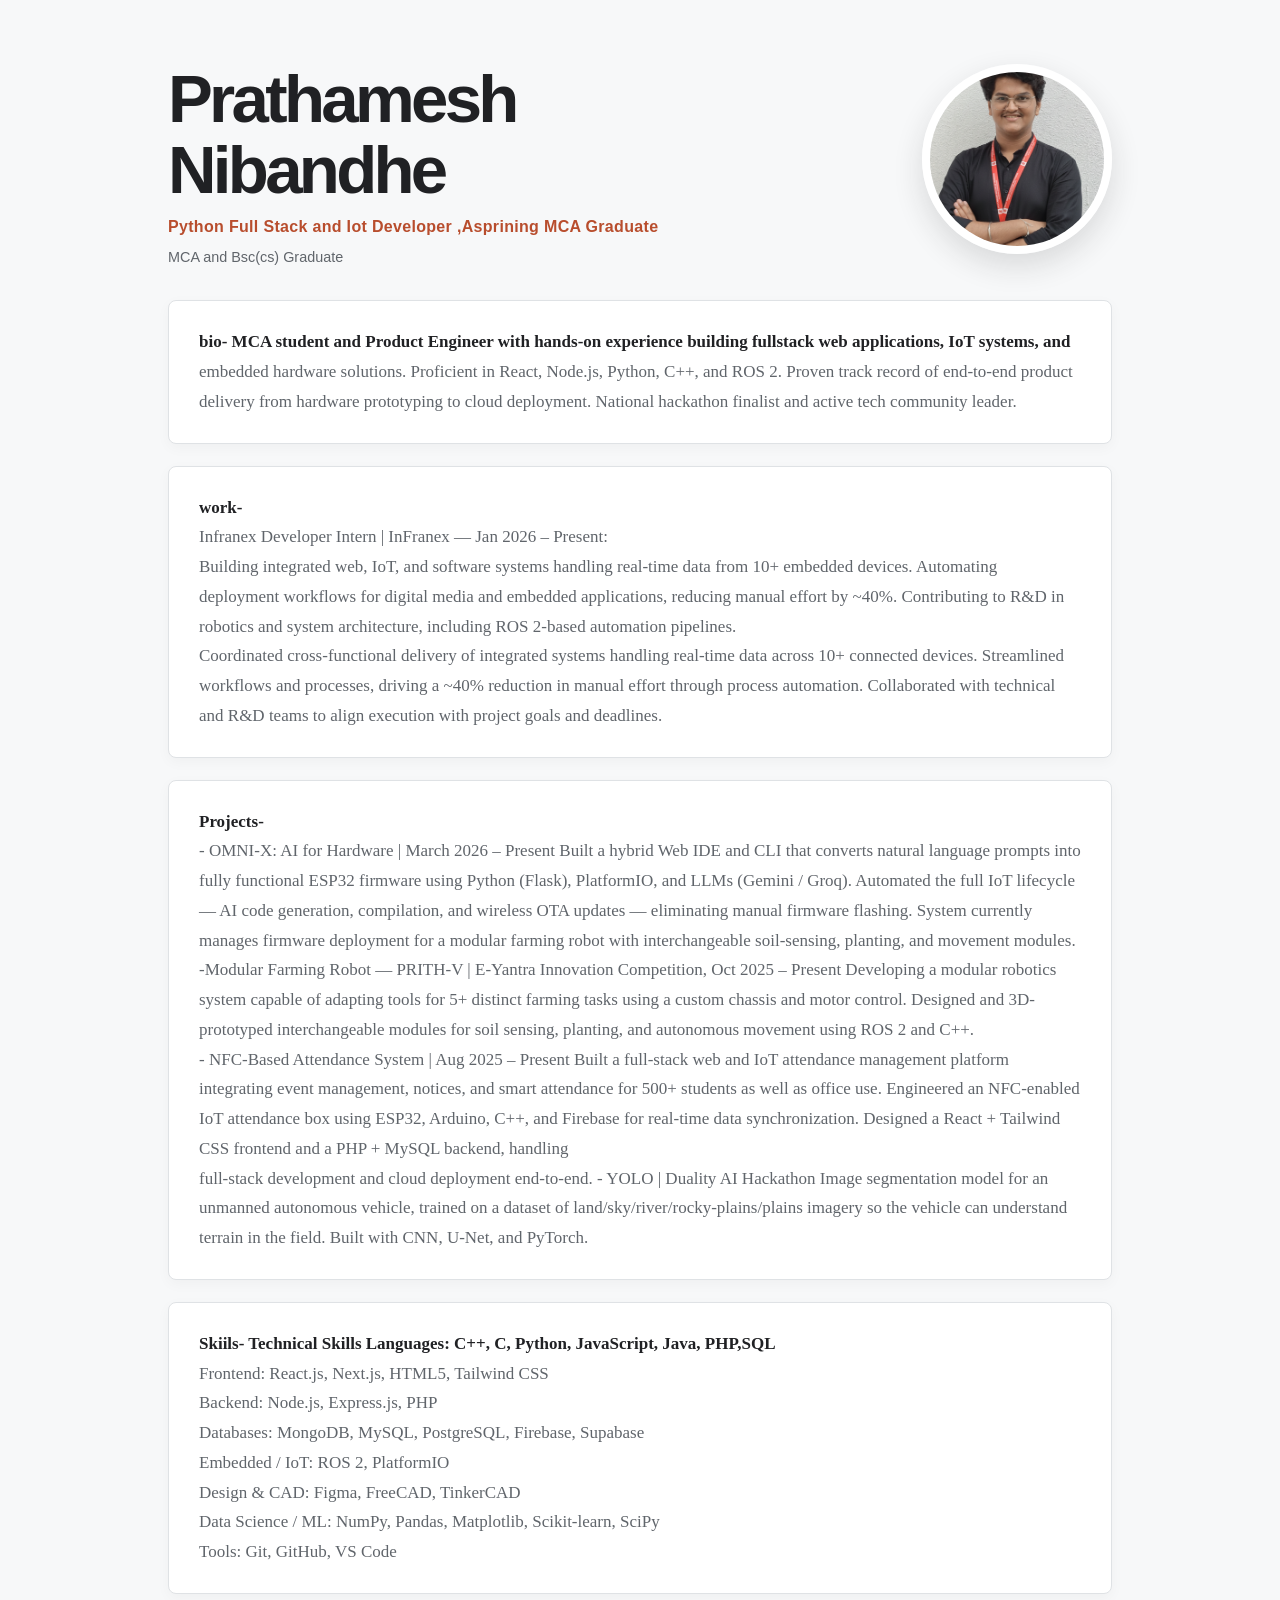
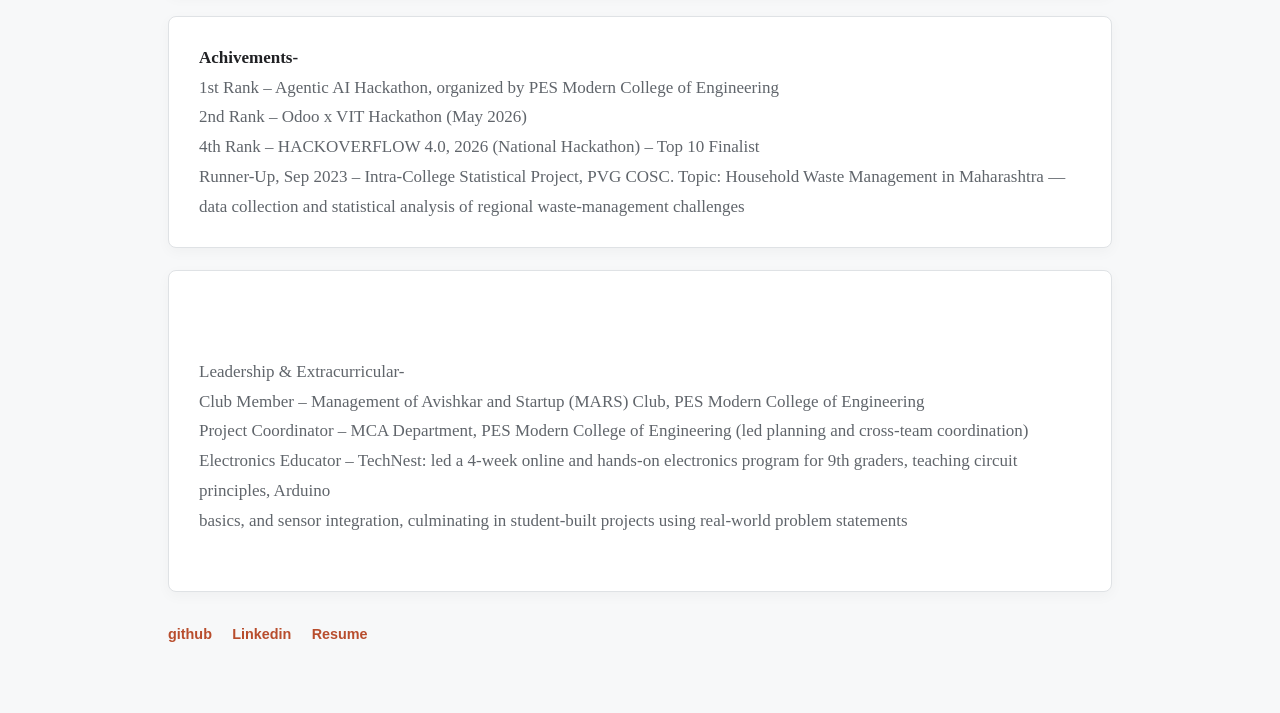
<file: index.html>
<!doctype html>
<html lang="en">
  <head>
    <meta charset="UTF-8" />
    <meta name="viewport" content="width=device-width, initial-scale=1.0" />
    <title>Document</title>
    <link rel="stylesheet" href="style.css"/>
  </head>
    <h1>Prathamesh Nibandhe</h1>
    <h5>Python Full Stack and Iot Developer ,Asprining MCA Graduate</h5>
    <p>MCA and Bsc(cs) Graduate</p>
    <img
      src="Gemini_Generated_Image_.png"
      alt="prathamesh"
      width="200px"
      height="200px"
    />
<div>
    <p>bio- 
MCA student and Product Engineer with hands-on experience building fullstack web applications, IoT systems, and embedded hardware solutions. Proficient in React, Node.js, Python,
C++, and ROS 2. Proven track record of end-to-end product delivery from hardware prototyping to cloud deployment. National hackathon
finalist and active tech community leader.</p>
</div>
<div>
    <p>work-<br>
       Infranex Developer Intern | InFranex — Jan 2026 – Present:<br>
Building integrated web, IoT, and software systems handling real-time data from 10+ embedded devices.
Automating deployment workflows for digital media and embedded applications, reducing manual effort by ~40%.
Contributing to R&D in robotics and system architecture, including ROS 2-based automation pipelines.
<br>
Coordinated cross-functional delivery of integrated systems handling real-time data across 10+ connected devices.
Streamlined workflows and processes, driving a ~40% reduction in manual effort through process automation.
Collaborated with technical and R&D teams to align execution with project goals and deadlines.
    </p>
</div>
<div>
    <p>
      Projects- <br>
      
      - OMNI-X: AI for Hardware | March 2026 – Present Built a hybrid
      Web IDE and CLI that converts natural language prompts into fully
      functional ESP32 firmware using Python (Flask), PlatformIO, and LLMs
      (Gemini / Groq). Automated the full IoT lifecycle — AI code generation,
      compilation, and wireless OTA updates — eliminating manual firmware
      flashing. System currently manages firmware deployment for a modular
      farming robot with interchangeable soil-sensing, planting, and movement
      modules. <br>
      -Modular Farming Robot — PRITH-V | E-Yantra Innovation
      Competition, Oct 2025 – Present Developing a modular robotics system
      capable of adapting tools for 5+ distinct farming tasks using a custom
      chassis and motor control. Designed and 3D-prototyped interchangeable
      modules for soil sensing, planting, and autonomous movement using ROS 2
      and C++. <br>
      - NFC-Based Attendance System | Aug 2025 – Present Built a
      full-stack web and IoT attendance management platform integrating event
      management, notices, and smart attendance for 500+ students as well as
      office use. Engineered an NFC-enabled IoT attendance box using ESP32,
      Arduino, C++, and Firebase for real-time data synchronization. Designed a
      React + Tailwind CSS frontend and a PHP + MySQL backend, handling<br>
      full-stack development and cloud deployment end-to-end. 
      - YOLO | Duality AI Hackathon Image segmentation model for an unmanned autonomous vehicle,
      trained on a dataset of land/sky/river/rocky-plains/plains imagery so the
      vehicle can understand terrain in the field. Built with CNN, U-Net, and
      PyTorch. 
    </p>
</div>
    <div>
    <p>
      Skiils-
      Technical Skills Languages: C++, C, Python, JavaScript, Java, PHP,SQL<br />
      Frontend: React.js, Next.js, HTML5, Tailwind CSS<br />
      Backend: Node.js, Express.js, PHP<br />
      Databases: MongoDB, MySQL, PostgreSQL, Firebase, Supabase<br />
      Embedded / IoT: ROS 2, PlatformIO<br />
      Design & CAD: Figma, FreeCAD, TinkerCAD<br />
      Data Science / ML: NumPy, Pandas, Matplotlib, Scikit-learn, SciPy<br />
      Tools: Git, GitHub, VS Code
    </p>
    </div>
    <div>
        <p>
Achivements- <br>
1st Rank – Agentic AI Hackathon, organized by PES Modern College of Engineering<br>
2nd Rank – Odoo x VIT Hackathon (May 2026)<br>
4th Rank – HACKOVERFLOW 4.0, 2026 (National Hackathon) – Top 10 Finalist<br>
Runner-Up, Sep 2023 – Intra-College Statistical Project, PVG COSC. Topic: Household Waste Management in Maharashtra — data collection
and statistical analysis of regional waste-management challenges
        </p>
    </div>
    <div>
      <p>
        Leadership & Extracurricular-
Club Member – Management of Avishkar and Startup (MARS) Club, PES Modern College of Engineering
Project Coordinator – MCA Department, PES Modern College of Engineering (led planning and cross-team coordination)
Electronics Educator – TechNest: led a 4-week online and hands-on electronics program for 9th graders, teaching circuit principles, Arduino
basics, and sensor integration, culminating in student-built projects using real-world problem statements
      </p>
    </div>
    <a href="https://www.github.com/prathamesh-coding">github</a>
    <a href="https://www.linkedin.com/in/prathamesh-nibandhe">Linkedin</a>
    <a src="Prathamesh_resume.pdf">Resume</a>
  </body>
</html>
</file>
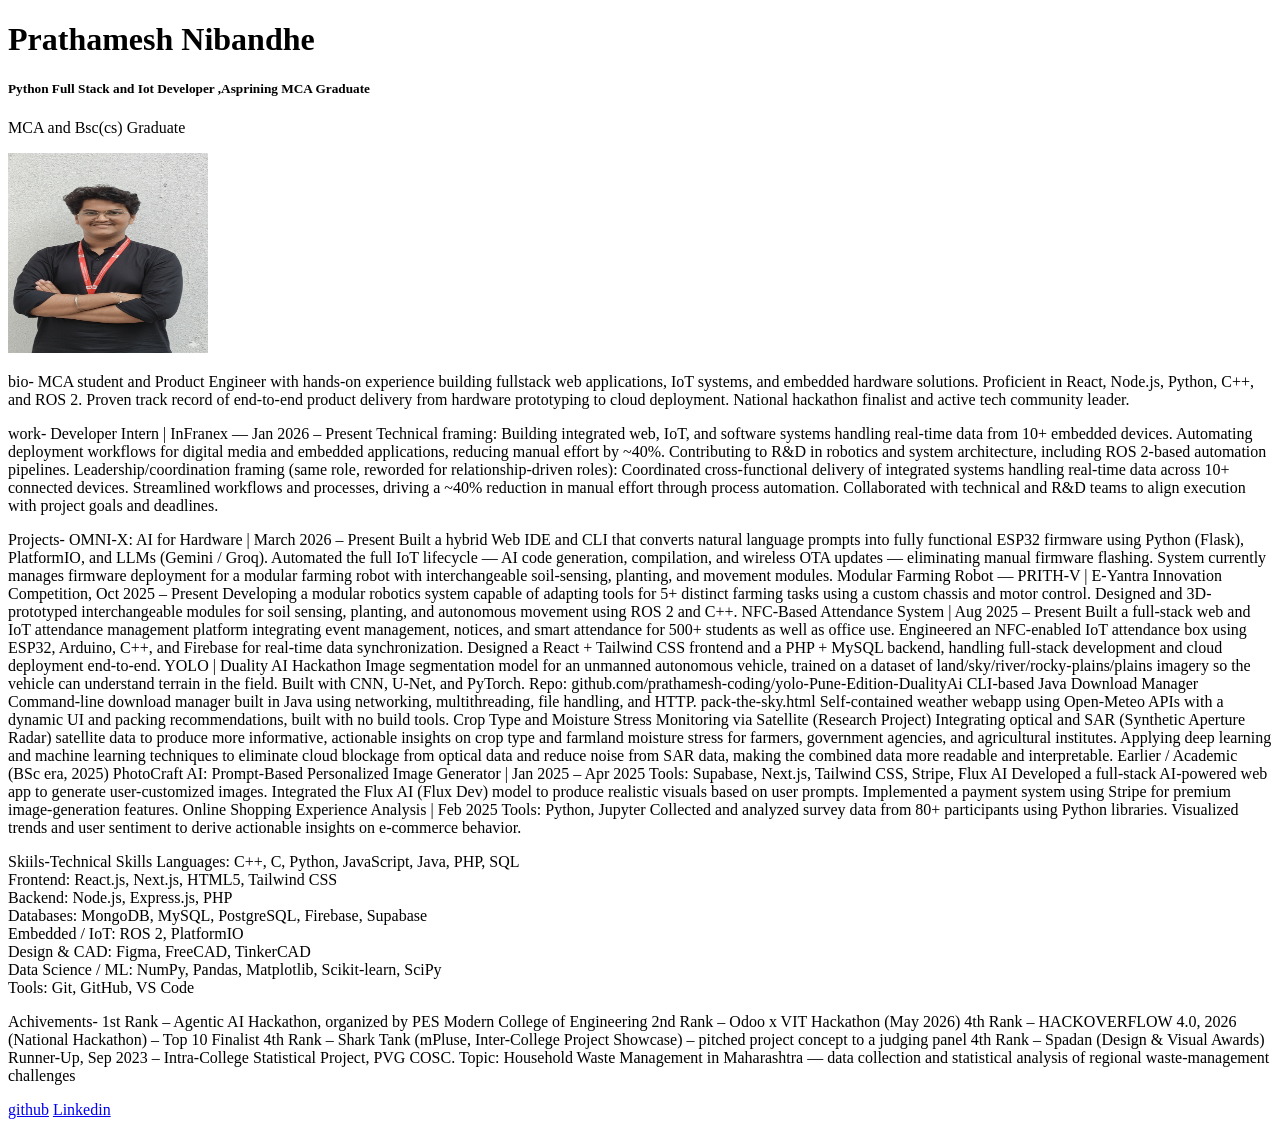
<file: portfolio.html>
<!doctype html>
<html lang="en">
  <head>
    <meta charset="UTF-8" />
    <meta name="viewport" content="width=device-width, initial-scale=1.0" />
    <title>Document</title>
  </head>
    <h1>Prathamesh Nibandhe</h1>
    <h5>Python Full Stack and Iot Developer ,Asprining MCA Graduate</h5>
    <p>MCA and Bsc(cs) Graduate</p>
    <img
      src="Gemini_Generated_Image_.png"
      alt="prathamesh"
      width="200px"
      height="200px"
    />
<div>
    <p>bio- MCA student and Product Engineer with hands-on experience building fullstack web applications, IoT systems, and embedded hardware solutions. Proficient in React, Node.js, Python,
C++, and ROS 2. Proven track record of end-to-end product delivery from hardware prototyping to cloud deployment. National hackathon
finalist and active tech community leader.</p>
</div>
<div>
    <p>work-
        Developer Intern | InFranex — Jan 2026 – Present
Technical framing:
Building integrated web, IoT, and software systems handling real-time data from 10+ embedded devices.
Automating deployment workflows for digital media and embedded applications, reducing manual effort by ~40%.
Contributing to R&D in robotics and system architecture, including ROS 2-based automation pipelines.
Leadership/coordination framing (same role, reworded for relationship-driven roles):
Coordinated cross-functional delivery of integrated systems handling real-time data across 10+ connected devices.
Streamlined workflows and processes, driving a ~40% reduction in manual effort through process automation.
Collaborated with technical and R&D teams to align execution with project goals and deadlines.
    </p>
</div>
<div>
    <p>
      Projects- OMNI-X: AI for Hardware | March 2026 – Present Built a hybrid
      Web IDE and CLI that converts natural language prompts into fully
      functional ESP32 firmware using Python (Flask), PlatformIO, and LLMs
      (Gemini / Groq). Automated the full IoT lifecycle — AI code generation,
      compilation, and wireless OTA updates — eliminating manual firmware
      flashing. System currently manages firmware deployment for a modular
      farming robot with interchangeable soil-sensing, planting, and movement
      modules. Modular Farming Robot — PRITH-V | E-Yantra Innovation
      Competition, Oct 2025 – Present Developing a modular robotics system
      capable of adapting tools for 5+ distinct farming tasks using a custom
      chassis and motor control. Designed and 3D-prototyped interchangeable
      modules for soil sensing, planting, and autonomous movement using ROS 2
      and C++. NFC-Based Attendance System | Aug 2025 – Present Built a
      full-stack web and IoT attendance management platform integrating event
      management, notices, and smart attendance for 500+ students as well as
      office use. Engineered an NFC-enabled IoT attendance box using ESP32,
      Arduino, C++, and Firebase for real-time data synchronization. Designed a
      React + Tailwind CSS frontend and a PHP + MySQL backend, handling
      full-stack development and cloud deployment end-to-end. YOLO | Duality AI
      Hackathon Image segmentation model for an unmanned autonomous vehicle,
      trained on a dataset of land/sky/river/rocky-plains/plains imagery so the
      vehicle can understand terrain in the field. Built with CNN, U-Net, and
      PyTorch. Repo: github.com/prathamesh-coding/yolo-Pune-Edition-DualityAi
      CLI-based Java Download Manager Command-line download manager built in
      Java using networking, multithreading, file handling, and HTTP.
      pack-the-sky.html Self-contained weather webapp using Open-Meteo APIs with
      a dynamic UI and packing recommendations, built with no build tools. Crop
      Type and Moisture Stress Monitoring via Satellite (Research Project)
      Integrating optical and SAR (Synthetic Aperture Radar) satellite data to
      produce more informative, actionable insights on crop type and farmland
      moisture stress for farmers, government agencies, and agricultural
      institutes. Applying deep learning and machine learning techniques to
      eliminate cloud blockage from optical data and reduce noise from SAR data,
      making the combined data more readable and interpretable. Earlier /
      Academic (BSc era, 2025) PhotoCraft AI: Prompt-Based Personalized Image
      Generator | Jan 2025 – Apr 2025 Tools: Supabase, Next.js, Tailwind CSS,
      Stripe, Flux AI Developed a full-stack AI-powered web app to generate
      user-customized images. Integrated the Flux AI (Flux Dev) model to produce
      realistic visuals based on user prompts. Implemented a payment system
      using Stripe for premium image-generation features. Online Shopping
      Experience Analysis | Feb 2025 Tools: Python, Jupyter Collected and
      analyzed survey data from 80+ participants using Python libraries.
      Visualized trends and user sentiment to derive actionable insights on
      e-commerce behavior.
    </p>
</div>
    <div>
    <p>
      Skiils-Technical Skills Languages: C++, C, Python, JavaScript, Java, PHP,
      SQL<br />
      Frontend: React.js, Next.js, HTML5, Tailwind CSS<br />
      Backend: Node.js, Express.js, PHP<br />
      Databases: MongoDB, MySQL, PostgreSQL, Firebase, Supabase<br />
      Embedded / IoT: ROS 2, PlatformIO<br />
      Design & CAD: Figma, FreeCAD, TinkerCAD<br />
      Data Science / ML: NumPy, Pandas, Matplotlib, Scikit-learn, SciPy<br />
      Tools: Git, GitHub, VS Code
    </p>
    </div>
    <div>
        <p>
            Achivements- 1st Rank – Agentic AI Hackathon, organized by PES Modern College of Engineering
2nd Rank – Odoo x VIT Hackathon (May 2026)
4th Rank – HACKOVERFLOW 4.0, 2026 (National Hackathon) – Top 10 Finalist
4th Rank – Shark Tank (mPluse, Inter-College Project Showcase) – pitched project concept to a judging panel
4th Rank – Spadan (Design & Visual Awards)
Runner-Up, Sep 2023 – Intra-College Statistical Project, PVG COSC. Topic: Household Waste Management in Maharashtra — data collection
and statistical analysis of regional waste-management challenges
        </p>
    </div>
    <div>
        
    </div>
    <a href="https://www.github.com/prathamesh-coding">github</a>
    <a href="https://www.linkedin.com/in/prathamesh-nibandhe">Linkedin</a>
  </body>
</html>
</file>
<file: style.css>
:root {
        --ink: #202124;
        --muted: #60656b;
        --line: #dfe2e5;
        --paper: #f7f8f9;
        --card: #ffffff;
        --accent: #b84d2d;
      }

      * {
        box-sizing: border-box;
      }

      html {
        scroll-behavior: smooth;
      }

      body {
        position: relative;
        max-width: 1040px;
        margin: 0 auto;
        padding: 64px 48px;
        background: var(--paper);
        color: var(--ink);
        font-family: Georgia, "Times New Roman", serif;
        font-size: 17px;
        line-height: 1.75;
      }

      h1 {
        max-width: 620px;
        margin: 0 250px 8px 0;
        color: var(--ink);
        font-family: Arial, Helvetica, sans-serif;
        font-size: clamp(2.3rem, 6vw, 4.2rem);
        line-height: 1.05;
        letter-spacing: -0.055em;
      }

      h5 {
        max-width: 580px;
        margin: 0 250px 4px 0;
        color: var(--accent);
        font-family: Arial, Helvetica, sans-serif;
        font-size: 1rem;
        font-weight: 700;
        letter-spacing: 0.02em;
      }

      body > p {
        margin: 0 250px 30px 0;
        color: var(--muted);
        font-family: Arial, Helvetica, sans-serif;
        font-size: 0.9rem;
      }

      body > img {
        position: absolute;
        top: 64px;
        right: 48px;
        width: 190px;
        height: 190px;
        border: 8px solid var(--card);
        border-radius: 50%;
        box-shadow: 0 12px 30px rgba(32, 33, 36, 0.14);
        object-fit: cover;
      }

      body > div {
        margin: 22px 0;
        padding: 26px 30px;
        border: 1px solid var(--line);
        border-radius: 8px;
        background: var(--card);
        box-shadow: 0 4px 14px rgba(32, 33, 36, 0.035);
      }

      body > div::first-line {
        font-family: Arial, Helvetica, sans-serif;
        font-weight: 700;
      }

      body > div p {
        margin: 0;
        color: var(--muted);
      }

      body > div p::first-line {
        color: var(--ink);
        font-weight: 700;
      }

      body > div:last-of-type {
        white-space: pre-line;
      }

      body > a {
        display: inline-block;
        margin: 8px 16px 0 0;
        color: var(--accent);
        font-family: Arial, Helvetica, sans-serif;
        font-size: 0.9rem;
        font-weight: 700;
        text-decoration: none;
      }

      body > a:hover {
        color: var(--ink);
        text-decoration: underline;
      }

      @media (max-width: 700px) {
        body {
          padding: 32px 20px 44px;
          font-size: 16px;
        }

        h1,
        h5,
        body > p {
          margin-right: 0;
        }

        body > img {
          position: static;
          display: block;
          width: 140px;
          height: 140px;
          margin: 24px 0 30px;
        }

        body > div {
          padding: 20px;
        }
      }
</file>
